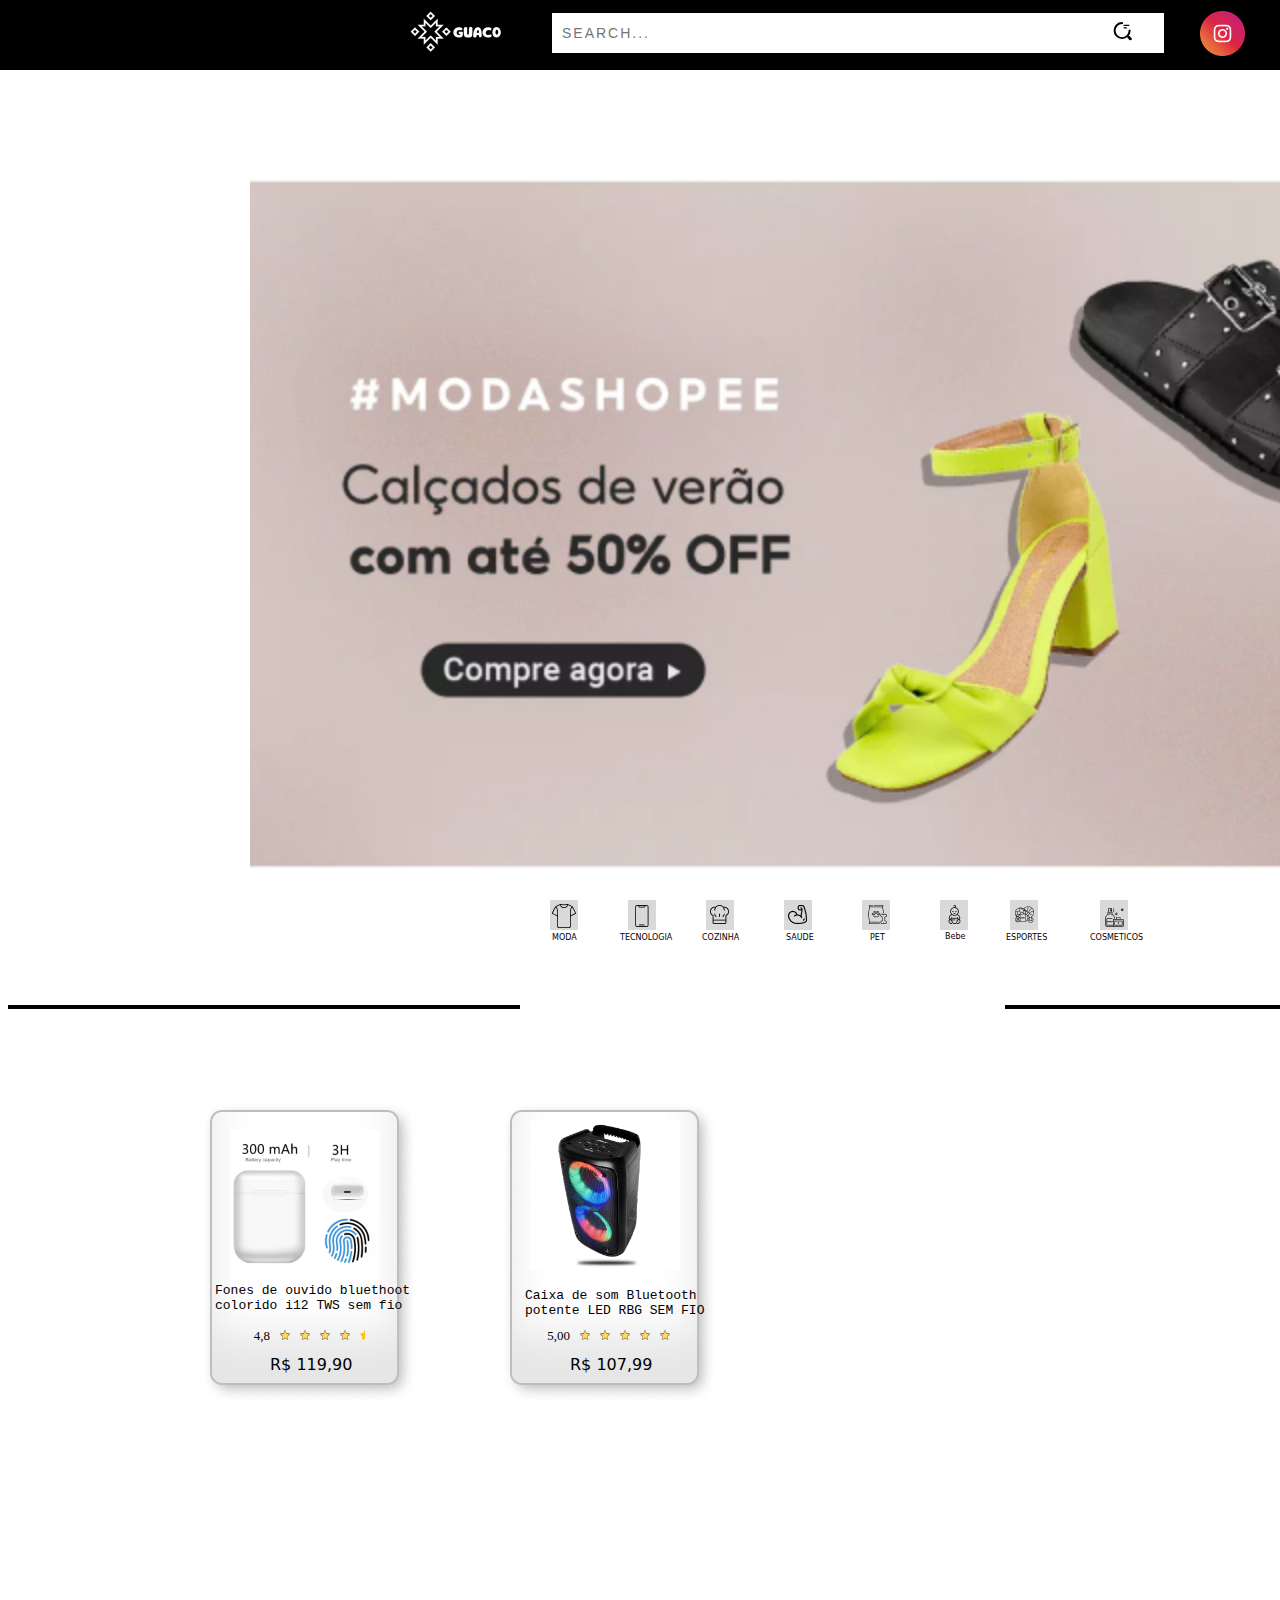
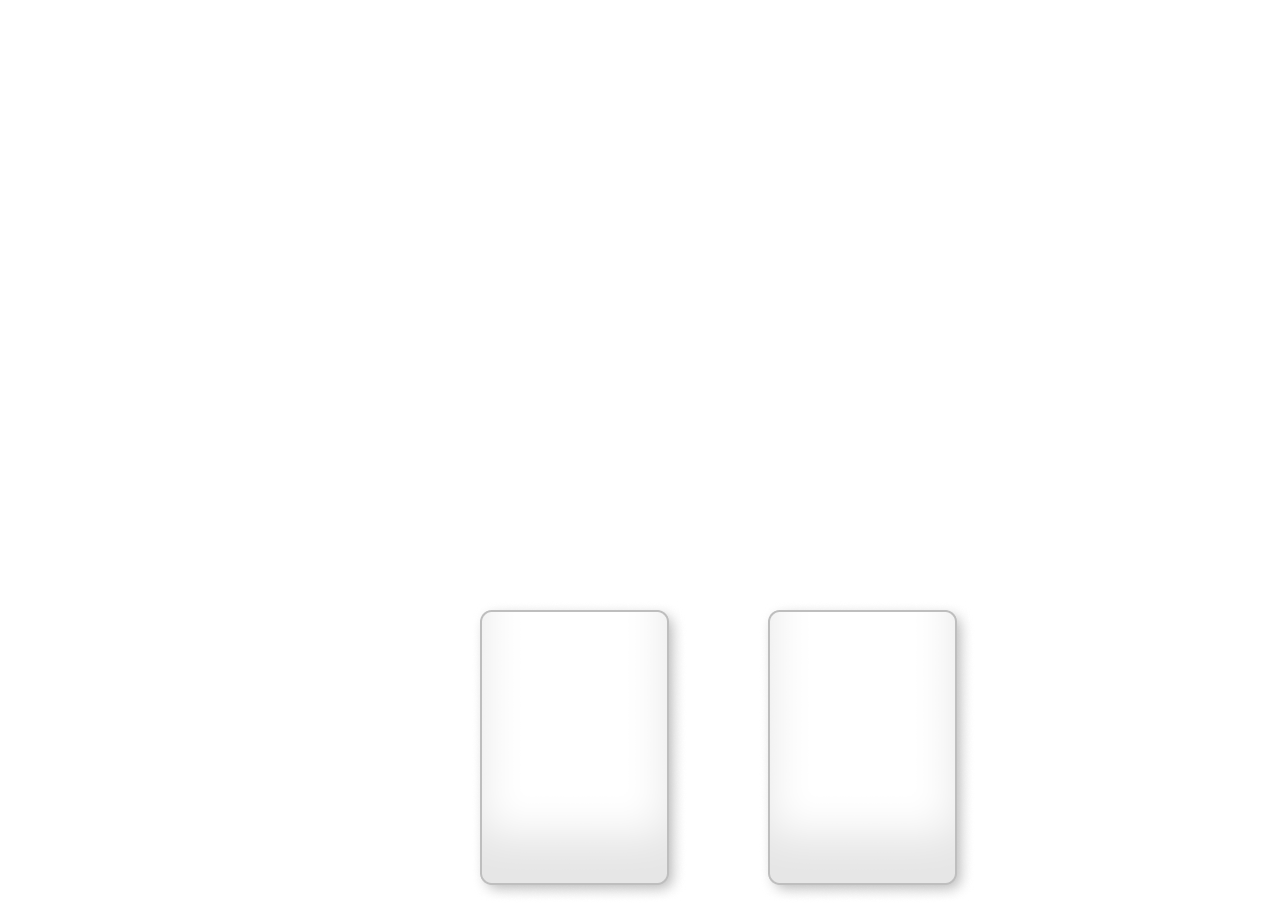
<file: index.html>
<!DOCTYPE html>
<html lang="en">
<head>
    <meta charset="UTF-8">
    <meta name="viewport" content="width=device-width, initial-scale=1.0">
    <title>Document</title>
    <link rel="stylesheet" href="primeira.css">
</head>
<body>
    <div class="container">
    <div class="sidebar"></div>
    <div class="guaco"><img src="Palta (3) 1.png" alt=""></div>

     
    <div class="barra">
        /* Barra*/ 
<div class="input-container">
  <input type="text" name="text" class="input" placeholder="search...">
  <span class="icon"> 
    <svg width="19px" height="19px" viewBox="0 0 24 24" fill="none" xmlns="http://www.w3.org/2000/svg"><g id="SVGRepo_bgCarrier" stroke-width="0"></g><g id="SVGRepo_tracerCarrier" stroke-linecap="round" stroke-linejoin="round"></g><g id="SVGRepo_iconCarrier"> <path opacity="1" d="M14 5H20" stroke="#000" stroke-width="1.5" stroke-linecap="round" stroke-linejoin="round"></path> <path opacity="1" d="M14 8H17" stroke="#000" stroke-width="1.5" stroke-linecap="round" stroke-linejoin="round"></path> <path d="M21 11.5C21 16.75 16.75 21 11.5 21C6.25 21 2 16.75 2 11.5C2 6.25 6.25 2 11.5 2" stroke="#000" stroke-width="2.5" stroke-linecap="round" stroke-linejoin="round"></path> <path opacity="1" d="M22 22L20 20" stroke="#000" stroke-width="3.5" stroke-linecap="round" stroke-linejoin="round"></path> </g></svg>
  </span>
</div>

<div class="insta"><img src="Button.png" alt=""></div>
<div class="disc"><img src="Button (1).png" alt=""></div>
    </div>


/*PAGINAS*/

<div class="carrosel"><img src="br-11134258-7r98o-m1ygy38a1as1ee 1.png" alt="" class="carrosel1"></div>
<div class="buttons">
    <img src="Rectangle 2.png" alt="">
    <p class="moda2">MODA</p>
    <img src="camiseta 1.png" alt="" class="Moda">
    <img src="Rectangle 2.png" alt="">
    <p class="tecnologia2">TECNOLOGIA</p>
    <img src="smartphone 1.png" alt="" class="tecnologia">
    <img src="Rectangle 2.png" alt="">
    <img src="chefe-de-cozinha 1.png" alt="" class="Cozinha">
    <p class="cozinha">COZINHA</p>
    <img src="Rectangle 2.png" alt="">
    <img src="massa-muscular 1.png" alt="" class="Saude">
    <p class="saude2">SAUDE</p>
    <img src="Rectangle 2.png" alt="">
    <img src="racao-para-animais-de-estimacao 1.png" alt="" class="Pets">
    <p class="pet2">PET</p>
    <img src="Rectangle 2.png" alt="">
    <div><img src="menino-menino 1.png" alt="" class="Bebe"></div>
    <div class="bebe2">Bebe</div>
    <img src="Rectangle 2.png" alt="" class="esportes">
    <p class="esportesss">ESPORTES</p>
    <div><img src="esportes-com-bolas 1.png" alt="" class="esportess"></div>

    <img src="Rectangle 2.png" alt="" class="cosmeticos2">
    <div><img src="frasco-de-perfume 1.png" alt="" class="cosmetico"></div>
    <p class="cosmeticos3">COSMETICOS</p>
</div>


<div class="traco1"></div>
<div class="destaques">OS MELHORES PREÇOS</div>
<div class="traco2"></div>

/*preços*/

   
<div class="PRECOS1">
  <!-- PRODUTO 1_1-->
  <img src="div.card (1).png" alt="">
  <a href="produto1_1.html"><img src="fone4.webp" alt="" class="produto11"></a>
  <p class="produtoP11">Fones de ouvido bluethoot <br>colorido i12  TWS sem fio</p>
  <div class="avaliacao">
    <p class="nota">4,8</p>
    <img src="estrela.png" alt="" class="estrela1">
    <img src="estrela.png" alt="" class="estrela1">
    <img src="estrela.png" alt="" class="estrela1">
    <img src="estrela.png" alt="" class="estrela1">
    <img src="Meia estrela.png" alt="" class="estrela1">
    <div class="capital">R$ 119,90</div>

  </div>
  <!-- PRODUTO 2_1-->
  <div class="PRECOS2">
    <img src="div.card (1).png" alt="" class="card1">
    <a href="produto2_1.html"><img src="Caixa de som.webp" alt="" class="produto12"></a>
    <p class="produtoP12">Caixa de som Bluetooth<br> potente LED RBG SEM FIO
    <div class="avaliacao2">
      <p class="nota2">5,00</p>
      <img src="estrela.png" alt="" class="estrela2">
      <img src="estrela.png" alt="" class="estrela2">
      <img src="estrela.png" alt="" class="estrela2">
      <img src="estrela.png" alt="" class="estrela2">
    <img src="estrela.png" alt=""class="estrela2">
      <div class="capital2">R$ 107,99</div>
    </div>


  <img src="div.card (1).png" alt="" >
  <img src="div.card (1).png" alt="">
</div>

</body>
</html>
</file>
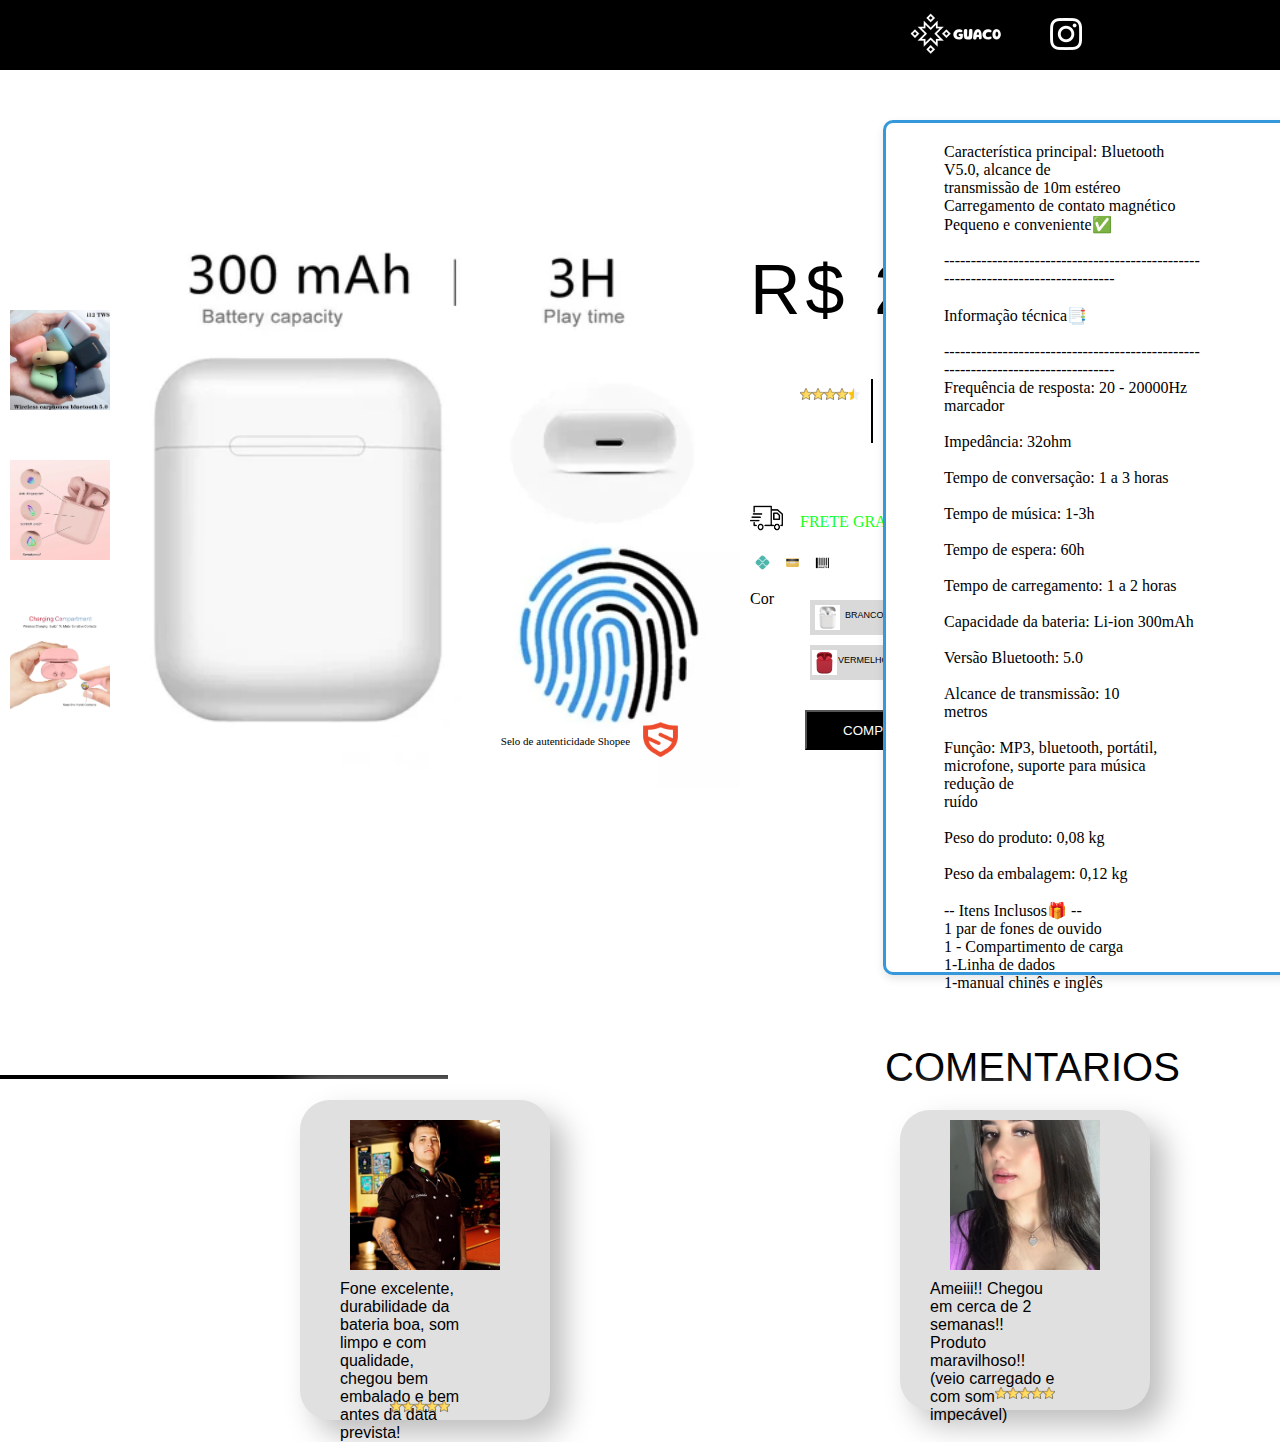
<file: produto1_1.html>
<!DOCTYPE html>
<html lang="en">
<head>
    <meta charset="UTF-8">
    <meta name="viewport" content="width=device-width, initial-scale=1.0">
    <meta http-equiv="X-UA-Compatible" content="IE=edge">
    <meta name="description" content="Conheça os melhores fones de ouvido Bluethoot e controle pelo toque! Conforto, durabilidade, barato e inovador, som de alta qualidade. Veja detalhes aqui">
    <link rel="icon" href="GUACO.png">
    <title>Fones De Ouvido bluetooth Colorido i12 Tws Sem Fio Com Controle De Toque</title>
    <link rel="stylesheet" href="produto1_1.css">
    <script src="produto1_1.js"></script>

</head>
<body>

  <div class="TUTU">
  <div class="container">
    <div class="sidebar"></div>
    <div class="guaco"><img src="Palta (3) 1.png" alt=""></div>

     <div class="FONE">Fones De Ouvido bluetooth Colorido i12 Tws Sem Fio Com Controle De Toque</div>
    
<div class="insta"><a href="https://www.instagram.com/_shopee_guaco/"><img src="instagram (1).png" alt="" class="insta2"></a></div>


    </div>
</div>

    <!--Produtos-->
    <div class="A">
      <img id="main-image" src="fone4.webp" alt="" class="primeiraimg" />
    </div>
  
    <div class="imagens">
      <div class="C">
        <img src="Fone2.webp" alt="" class="segundaimg" />
      </div>
      <div class="D">
        <img src="Fone 1.webp" alt="" class="terceiraimg" />
      </div>
      <div class="E">
        <img src="Fone8.webp" alt="" class="quintaimg" />
      </div>
    </div>
  
    <!--FINAL PRODUTOS-->

    <!--Especificações-->
<div class="tudo">
    <div class="preco"><p class="P">R$ 20,00</p></div>
    <div class="avaliacao"><p class="P3">4</p></div>


    <div class="estrelass">
      <img src="estrela.png" alt="" class="estrela1">
    <img src="estrela.png" alt="" class="estrela1">
    <img src="estrela.png" alt="" class="estrela1">
    <img src="estrela.png" alt="" class="estrela1">
    <img src="Meia estrela.png" alt="" class="estrela1">
  </div>
    <div class="traco"></div>
    <div class="quantidade">+1,1 MIL <p class="avaliacao2">AVALIAÇÕES</p></div>
    <div class="traco2"></div>
    <div class="quantidade2">+3,6 MIL<p class="vendas2">VENDAS</p></div>
 

    <div class="especifica">
      <div class="caminhao"><img src="caminhao-de-entrega.png" alt="" class="caminhao2"></div>
      <div class="P7"><p class="P4">FRETE GRATIS</p> <p class="P5">COM CUPOM</p></div>
    </div>

    <div class="pagamentos">
      <img src="Pix.png" alt="" class="pix">
      <img src="cartão.png" alt="" class="cartao">
      <img src="boleto.png" alt="" class="boleto">
    </div>
  </div>

  <div class="cor22">
    <div class="posi"><p class="cor334" id="corex">Cor</p></div>
    <div class="nomeado1">
      <img src="tutuc.webp" alt="" class="img1">
      <p class="cor1">BRANCO</p>
    </div>
    <div class="nomeado2">
      <img src="tuctuc2.webp" alt="" class="img2">
      <p class="cor2">PRETO</p>
    </div>
    <div class="nomeado3">
      <img src="tuctuc3.webp" alt="" class="img3">
      <p class="cor3">VERDE</p>
    </div>
    <div class="nomeado4">
      <img src="tuctuc6.webp" alt="" class="img4">
      <p class="cor4">ROSA</p>
    </div>
    <div class="nomeado5">
      <img src="tuctuc7.webp" alt="" class="img5">
      <p class="cor5">CINZA</p>
    </div>
    <div class="nomeado6">
      <img src="tuctuc8.webp" alt="" class="img6">
      <p class="cor6">VERMELHO</p>
    </div>
    <div class="nomeado7">
      <img src="Tuctuc9.webp" alt="" class="img7">
      <p class="cor7">AZUL</p>
    </div>
    <div class="nomeado8">
      <img src="tuctuc10.webp" alt="" class="img8">
      <p class="cor8">ESCURO</p>
    </div>
    <div class="nomeado9">
      <img src="Tuctuc11.webp" alt="" class="img9">
      <p class="cor9">AMARELO</p>
    </div id="final">
<div class="coluna">

    <div class="dindin"><button class="dindin2" onclick="window.location.href= 'https://s.shopee.com.br/1LOcJ8y6c1?share_channel_code=1 '"><p class="P2">COMPRAR</p></button></div>
    
  </div>
  </div>
  <div class="borda"></div>
  <div class="LETRAS">
    <div class="selo"><img src="Selo.png" alt="" class="selo2"></div>
    <p class="selo3">Selo de autenticidade Shopee</p>

   <p class="letras2" id="letras3">Característica principal:

    Bluetooth V5.0, alcance de <br> transmissão de 10m
  
    estéreo

    Carregamento de contato magnético <br>
  
    Pequeno e conveniente✅ <br>
    
   <br>
    -------------------------------------------------------------------------------- <br>
    <br>
    Informação técnica📑 <br>
    <br>
    -------------------------------------------------------------------------------- <br>
    
    Frequência de resposta: 20 - 20000Hz marcador<br>
    <br>
    Impedância: 32ohm <br>
    <br>
    Tempo de conversação: 1 a 3 horas <br>
    <br>
    Tempo de música: 1-3h <br>
    <br>
    Tempo de espera: 60h <br>
    <br>
    Tempo de carregamento: 1 a 2 horas <br>
    <br>
    Capacidade da bateria: Li-ion 300mAh  <br>
    <br>
    Versão Bluetooth: 5.0 <br>
    <br>
    Alcance de transmissão: 10 <br>metros <br>
    <br>
    Função: MP3, bluetooth, portátil, microfone, suporte para música <br> redução de <br>ruído <br>
    <br>
    Peso do produto: 0,08 kg <br>
    <br>
    Peso da embalagem: 0,12 kg <br>

    
    <br>
    
    -- Itens Inclusos🎁 -- <br>
    
    1 par de fones de ouvido <br>
    
    1 - Compartimento de carga <br>
    
    1-Linha de dados <br>
    
    1-manual chinês e inglês <br>
  </p> 
  </div>


  <div class="traco33"></div>
  <div class="Comentarios">COMENTARIOS</div>
  <div class="traco22"></div>

 

  <div class="card"></div>
  <div class="cliente1"><img src="cliente1.webp" alt="" class="cliente1_1"></div>
  <p class="PP2">Fone excelente, durabilidade da bateria boa, som limpo e com qualidade, chegou bem embalado e bem antes da data prevista!</p>
  <div class="estrelass2">
    <img src="estrela.png" alt="" class="estrela1">
  <img src="estrela.png" alt="" class="estrela1">
  <img src="estrela.png" alt="" class="estrela1">
  <img src="estrela.png" alt="" class="estrela1">
  <img src="estrela.png" alt="" class="estrela1">
</div>

<div class="card2"></div>
  <div class="cliente2"><img src="Cliente2.webp" alt="" class="cliente2_1"></div>
  <p class="PP3">Ameiii!! Chegou em cerca de 2 semanas!! Produto maravilhoso!! (veio carregado e com som impecável)</p>
  <div class="estrelass3">
    <img src="estrela.png" alt="" class="estrela1">
  <img src="estrela.png" alt="" class="estrela1">
  <img src="estrela.png" alt="" class="estrela1">
  <img src="estrela.png" alt="" class="estrela1">
  <img src="estrela.png" alt="" class="estrela1">
</div>


<div class="card3"></div>
  <div class="cliente3"><img src="cliente3.webp" alt="" class="cliente3_1"></div>
  <p class="PP4">Chegou em perfeito estado, Amei muito o fone, espero sempre comprar com vcs.☺️🙌</p>
  <div class="estrelass4">
    <img src="estrela.png" alt="" class="estrela1">
  <img src="estrela.png" alt="" class="estrela1">
  <img src="estrela.png" alt="" class="estrela1">
  <img src="estrela.png" alt="" class="estrela1">
  <img src="estrela.png" alt="" class="estrela1">
</div>



<script>


















  const MinhaImagem2= document.getElementById("A");
const imagens2 = document.querySelectorAll(".cor22");

imagens2.forEach(imagens2=>{
    imagens2.addEventListener("click", () => {
        MinhaImagem2.src = imagens2.src;
    })
})




const mainImage2 = document.querySelector(".primeiraimg");
const thumbnails = document.querySelectorAll(".cor22 img");


thumbnails.forEach((thumbnail) => {
  thumbnail.addEventListener("mouseover", () => {

    mainImage2.src = thumbnail.src;
  });
});



</script>
</body>
</html>
</file>
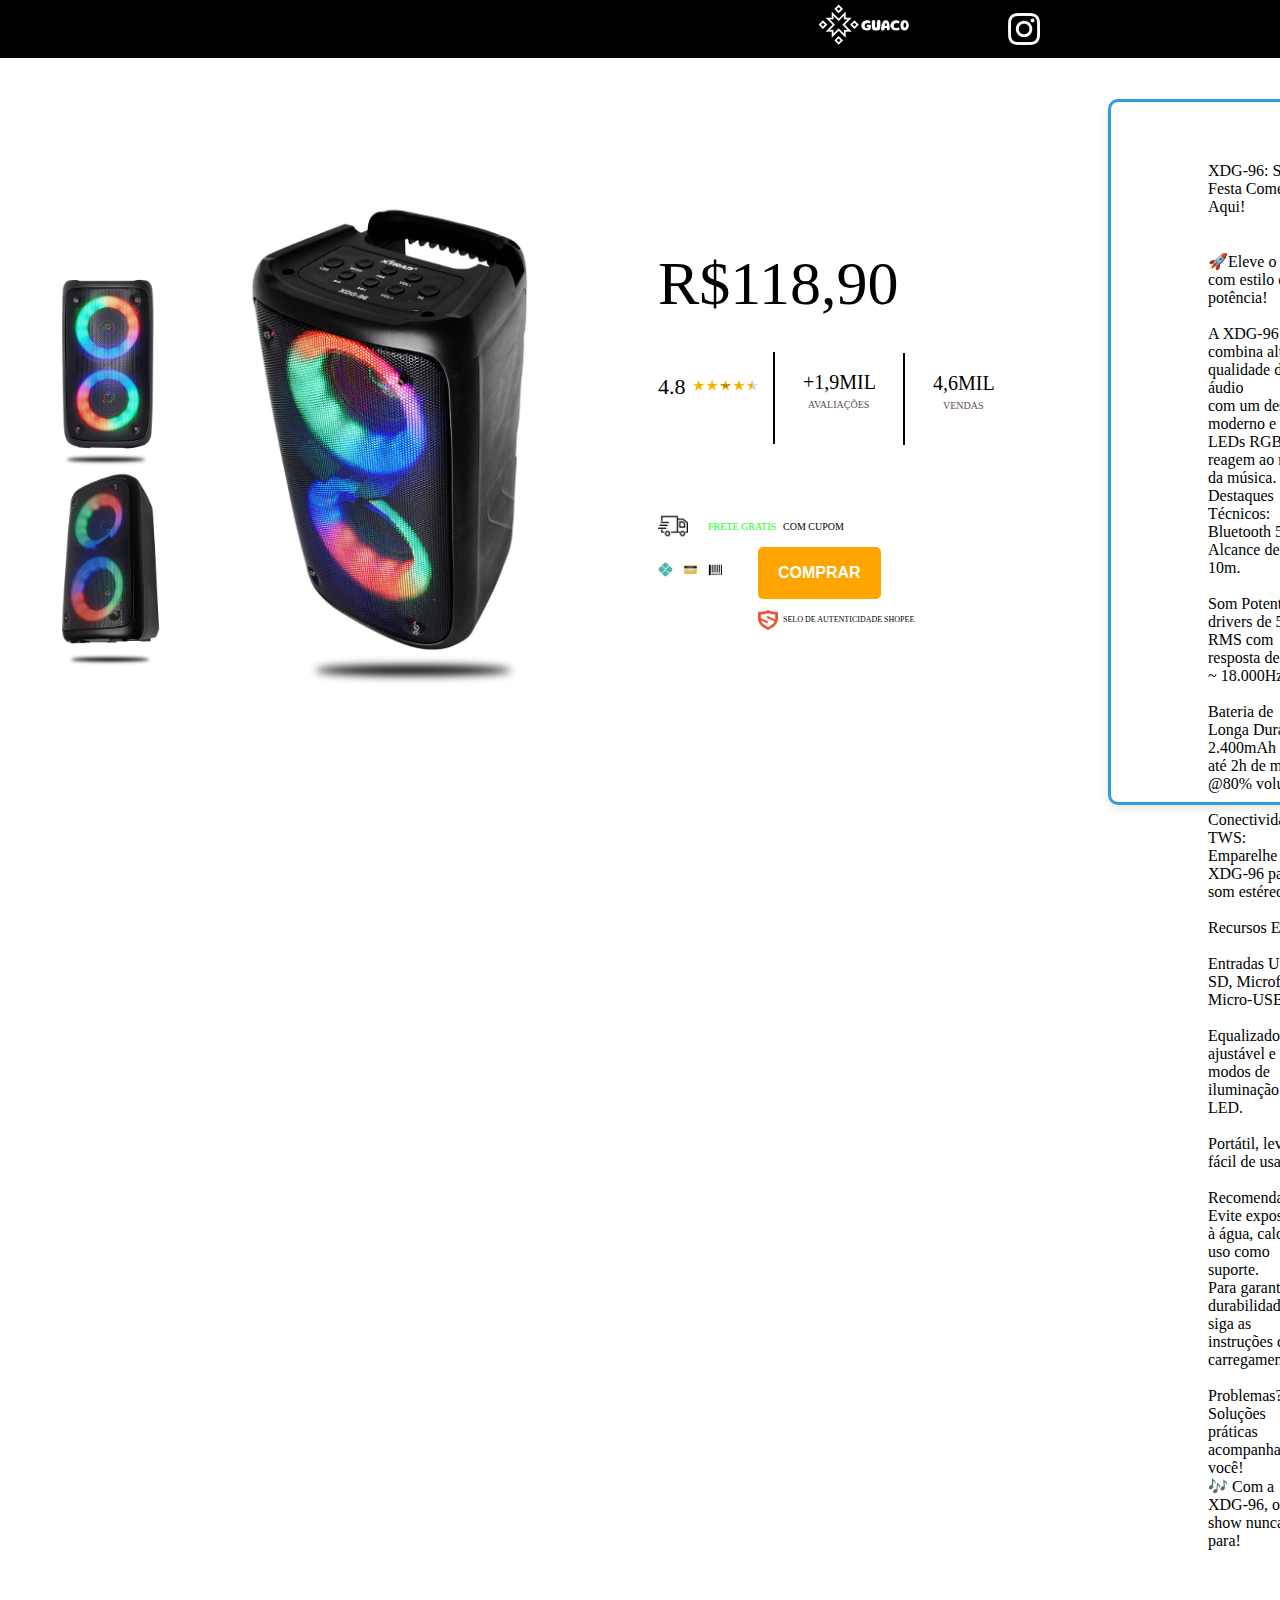
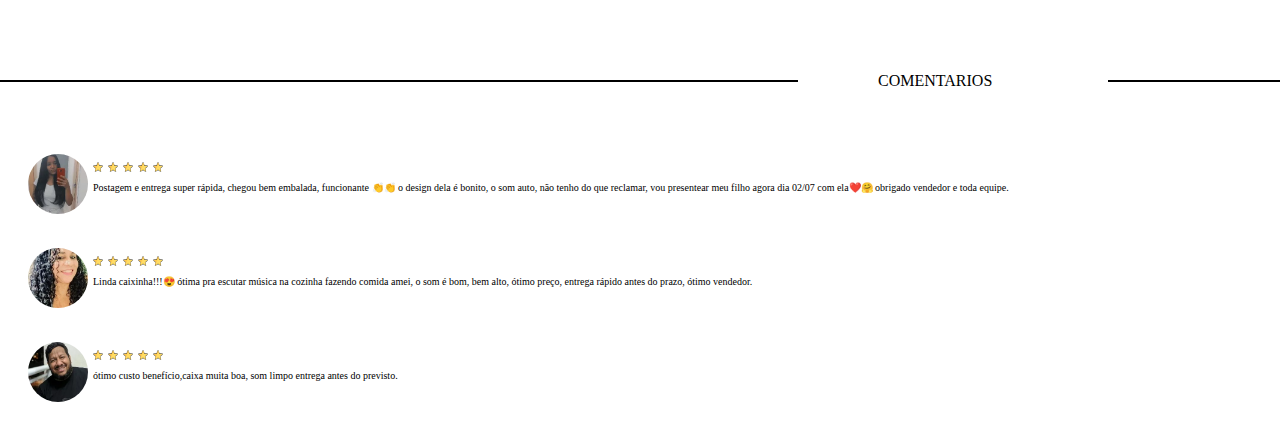
<file: produto2_1.html>
<!DOCTYPE html>
<html lang="en">
<head>
  <meta charset="UTF-8">
  <meta name="viewport" content="width=device-width, initial-scale=1.0">
  <link rel="stylesheet" href="produto2_1.css">
  <link rel="icon" href="GUACO.png">
  <title>Fones De Ouvido bluetooth Colorido i12 Tws Sem Fio Com Controle De Toque</title>
</head>
<body>

  <!--INICIO-->
  <div class="sidebar"></div>
  <div class="logo"><img src="Palta (3) 1 (1).png" alt=""></div>
  <div class="insta"><a href="https://www.instagram.com/_shopee_guaco/"><img src="instagram (1).png" alt="" class="instagram"></a></div>
<!--FINAL-->

<div class="produto1"><img src="Caixa de som.webp" alt="" class="caixa1"></div>
<div class="produto2"><img src="Caixa2.webp" alt="" class="caixa2"></div>
<div class="produto3"><img src="caixa5.webp" alt="" class="caixa3"></div>

<!--ESPECIFICAÇÕES-->

<div class="preco">R$118,90</div>
<div class="avaliacao">4.8</div>

  <div class="estrelas2"><img src="4 Estrelas e meia.png" alt=""></div>
<div class="traco1"></div>
<div class="quantidade">+1,9MIL</div>
<div class="avaliacoes">AVALIAÇÕES</div>
<div class="traco2"></div>
<div class="quantidadev">4,6MIL</div>
<div class="vendas">VENDAS</div>

<div class="caminhao"><img src="caminhao-de-entrega.png" alt="" class="caminhao2"></div>
<div class="Frete">FRETE GRATIS</div>
<div class="Frete2">COM CUPOM</div>


<div class="pagamentos">
  <img src="Pix.png" alt="">
  <img src="cartão.png" alt="">
  <img src="boleto.png" alt="">
</div>

<div class="dindin"><button class="dindin2" onclick="window.location.href= 'https://s.shopee.com.br/1LOcJ8y6c1?share_channel_code=1 '"><p class="P2">COMPRAR</p></button></div>
<div class="borda"></div>
<div class="selo"><img src="Selo.png" alt="" class="selo2"></div>
<div class="autenticidade"><p class="P3">SELO DE AUTENTICIDADE SHOPEE</p></div>
<div class="descricao">


  XDG-96: Sua Festa Começa Aqui! <br>
  <br>
  <br>
  🚀Eleve o som com estilo e potência! <br>
  <br> A XDG-96 combina alta qualidade de áudio <br> com um design moderno e LEDs RGB que reagem ao ritmo da música. <br>
  
  Destaques Técnicos: <br>
  Bluetooth 5.0: Alcance de até 10m. <br>
  <br>
  Som Potente: 2 drivers de 5W RMS com resposta de 100 ~ 18.000Hz. <br>
  <br>
  Bateria de Longa Duração: 2.400mAh para até 2h de música @80% volume. <br>
  <br>
  Conectividade TWS: Emparelhe duas XDG-96 para som estéreo. <br>
  <br>
  Recursos Extras: <br>
  <br>
  Entradas USB, SD, Microfone e Micro-USB. <br>
  <br>
  Equalizador ajustável e 3 modos de iluminação LED. <br>
  <br>
  Portátil, leve e fácil de usar! <br>
  <br>
  Recomendações: Evite exposição à água, calor ou uso como suporte. <br>Para garantir a durabilidade, siga as instruções de carregamento. <br>

  <br>
  Problemas? Soluções práticas acompanham você!
  <br>
  🎶 Com a XDG-96, o show nunca para!
  
</div>

<div class="traco3"></div>
<div class="preco2">COMENTARIOS</div>
<div class="traco4"></div>


<div class="comentario1"><img src="cliente14.webp" alt="" class="cliente1" id="cliente11"></div>
<div class="frase" id="frase3">
  Postagem e entrega super rápida, chegou bem embalada, funcionante 👏👏 o design  dela é  bonito, o som auto, não tenho do que reclamar, vou presentear meu filho agora dia 02/07 com ela❤️🤗 obrigado vendedor e toda equipe.</div>
  
  <div class="estrelas3" id="estrela34">
  <div class="q1"><img src="estrela.png" alt="" class="estrela3"></div>
  <div class="q1"><img src="estrela.png" alt="" class="estrela3"></div>
  <div class="q1"><img src="estrela.png" alt="" class="estrela3"></div>
  <div class="q1"><img src="estrela.png" alt="" class="estrela3"></div>
  <div class="q1"><img src="estrela.png" alt="" class="estrela3"></div></div>


  <div class="comentario1"><img src="cliente13.webp" alt="" class="cliente1"></div>
  <div class="frase" id="frase2">
    Linda caixinha!!!😍 ótima pra escutar música na cozinha fazendo comida amei, o som é bom, bem alto, ótimo preço, entrega rápido antes do prazo, ótimo vendedor.</div>
    
    <div class="estrelas3" id="estrel34">
    <div class="q1"><img src="estrela.png" alt="" class="estrela3" id="estrela33"></div>
    <div class="q1"><img src="estrela.png" alt="" class="estrela3" id="estrela33"></div>
    <div class="q1"><img src="estrela.png" alt="" class="estrela3" id="estrela33"></div>
    <div class="q1"><img src="estrela.png" alt="" class="estrela3" id="estrela33"></div>
    <div class="q1"><img src="estrela.png" alt="" class="estrela3" id="estrela33"></div></div>


    <div class="comentario1"><img src="cliente.webp" alt="" class="cliente1"></div>
    <div class="frase">
      ótimo custo benefício,caixa muita boa, som limpo entrega antes do previsto.</div>
      
      <div class="estrelas3">
      <div class="q1"><img src="estrela.png" alt="" class="estrela3"></div>
      <div class="q1"><img src="estrela.png" alt="" class="estrela3"></div>
      <div class="q1"><img src="estrela.png" alt="" class="estrela3"></div>
      <div class="q1"><img src="estrela.png" alt="" class="estrela3"></div>
      <div class="q1"><img src="estrela.png" alt="" class="estrela3"></div></div>
  

      <div class="traco5"></div>
      <div class="traco6"></div>





















      
</html>
</file>
<file: primeira.css>
.container{
  display: flex;


}


.sidebar{
position: absolute;
  background-color: black;
  height: 80px;
  width: 100%;
  top: -10px;
  right: 0px;
}

.guaco{
  position: absolute;
  left: 400px;
}



/*barra*/
.barra{
  position: absolute;
  left: 550px;
  top: -7px;
}
/* From Uiverse.io by boryanakrasteva */ 
.input-container {
  width: 592px;
  position: relative;
}

.icon {
  position: absolute;
  right: 10px;
  top: calc(50% + 5px);
  transform: translateY(calc(-50% - 5px));
}

.input {
  width: 100%;
  height: 20px;
  padding: 10px;
  transition: .2s linear;
  border: 2.5px solid black;
  font-size: 14px;
  text-transform: uppercase;
  letter-spacing: 2px;
}

.input:focus {
  outline: none;
  border: 0.5px solid black;
  box-shadow: -5px -5px 0px black;
}

.input-container:hover > .icon {
  animation: anim 1s linear infinite;
}

@keyframes anim {
  0%,
  100% {
    transform: translateY(calc(-50% - 5px)) scale(1);
  }

  50% {
    transform: translateY(calc(-50% - 5px)) scale(1.1);
  }
}


.insta{
  position: absolute;
  left: 650px;
  top: 18px;
}
.disc{
  position: absolute;
  left: 750px;
  top: 18px;
}
.carrosel{
  position: absolute;
  top: 150px;
  left: 250px;
}
.carrosel1{
  width: 200%;
  height: 200%;
}
.buttons{
  position: absolute;
  top: 900px;
  left: 550px;
  gap: 50px;
  display: flex;
}
.Moda{
  position: absolute;
  left: 2px;
  top: 4px;
}
.tecnologia{
  position: absolute;
  left: 77px;
  top: 1px;
}
.Cozinha{
  position: absolute;
  left: 160px;
  top: 5px;
}
.Saude{
  position: absolute;
  left: 238px;
  top: 5px;
}
.Pets{
  position: absolute;
  left: 318px;
  top: 5px;
}
.Bebe{
  position: absolute;
  left: 395px;
  top: 5px;
}
.esportess{
  position: absolute;
  left: 465px;
  top: 5px;
}
.cosmetico{
  position: absolute;
  left: 555px;
  top: 8px;
}
.moda2{
  position: absolute;
  left: 2px;
  top: 25px;
  font-size: 8px;
  font-family: system-ui, -apple-system, BlinkMacSystemFont, 'Segoe UI', Roboto, Oxygen, Ubuntu, Cantarell, 'Open Sans', 'Helvetica Neue', sans-serif;
}
.tecnologia2{
  position: absolute;
  left: 70px;
  top: 25px;
  font-size: 8px;
  font-family: system-ui, -apple-system, BlinkMacSystemFont, 'Segoe UI', Roboto, Oxygen, Ubuntu, Cantarell, 'Open Sans', 'Helvetica Neue', sans-serif;
}
.cozinha{
  position: absolute;
  left:152px;
  top: 25px;
  font-size: 8px;
  font-family: system-ui, -apple-system, BlinkMacSystemFont, 'Segoe UI', Roboto, Oxygen, Ubuntu, Cantarell, 'Open Sans', 'Helvetica Neue', sans-serif;
}
.saude2{
  position: absolute;
  left:236px;
  top: 25px;
  font-size: 8px;
  font-family: system-ui, -apple-system, BlinkMacSystemFont, 'Segoe UI', Roboto, Oxygen, Ubuntu, Cantarell, 'Open Sans', 'Helvetica Neue', sans-serif;
}
.pet2{
  position: absolute;
  left:320px;
  top: 25px;
  font-size: 8px;
  font-family: system-ui, -apple-system, BlinkMacSystemFont, 'Segoe UI', Roboto, Oxygen, Ubuntu, Cantarell, 'Open Sans', 'Helvetica Neue', sans-serif;
}
.bebe2{
  position: absolute;
  left:395px;
  top: 32px;
  font-size: 8px;
  font-family: system-ui, -apple-system, BlinkMacSystemFont, 'Segoe UI', Roboto, Oxygen, Ubuntu, Cantarell, 'Open Sans', 'Helvetica Neue', sans-serif;
}
.esportes{
  position: absolute;
  left: 460px;
}
.esportesss{
  position: absolute;
  position: absolute;
  left:456px;
  top: 25px;
  font-size: 8px;
  font-family: system-ui, -apple-system, BlinkMacSystemFont, 'Segoe UI', Roboto, Oxygen, Ubuntu, Cantarell, 'Open Sans', 'Helvetica Neue', sans-serif;
}
.cosmeticos2{
  position: absolute;
  left: 550px;
  top: -px;
}
.cosmeticos3{
  position: absolute;
  position: absolute;
  left:540px;
  top: 25px;
  font-size: 8px;
  font-family: system-ui, -apple-system, BlinkMacSystemFont, 'Segoe UI', Roboto, Oxygen, Ubuntu, Cantarell, 'Open Sans', 'Helvetica Neue', sans-serif;
}

.traco1{
  position: absolute;
  top: 1005px;
  background-color: black;
  width: 40%;
  height: 4px;
}
.traco2{
  position: absolute;
  top: 1005px;
  background-color: black;
  width: 46%;
  height: 4px;
  left: 1005px;
  }
.desaques{
  position: absolute;
  top: 995px;
  left: 780px;
  font-size: 20px;
  font-family: 'Franklin Gothic Medium', 'Arial Narrow', Arial, sans-serif;
  }

  .PRECOS1{
    position: absolute;
    display: flex;
    top: 1100px;
    left: 200px;
    gap: 70px;
  }
  .produto11{
    position: absolute;
    width: 150px;
    height: 150px;
    top: 30px;
    left: 30px;
  }
  .produtoP11{
    position: absolute;
    top: 170px;
    font: 7px;
    left: 15px;
    font-family: monospace;
  }

  .avaliacao{
    display: flex;
    position: absolute;
    top: 230px;
    left: 80px;
    gap: 10px;
  }
  .estrela1{
    height: 10px;
  }
  .nota{
    font-size: 13px;
    position: absolute;
    right: 100px;
    top: -15px;
  }
  .capital{
    position: absolute;
    top: 25px;
   left: -10px;
  font-family: system-ui, -apple-system, BlinkMacSystemFont, 'Segoe UI', Roboto, Oxygen, Ubuntu, Cantarell, 'Open Sans', 'Helvetica Neue', sans-serif;
  }





  .PRECOS2{
    position: absolute;
    display: flex;
    top: 1100px;
    left: 200px;
    gap: 70px;
  }
  .produto12{
    position: absolute;
    width: 150px;
    height: 150px;
    top: -1080px;
    left: 130px;
  }
  .produtoP12{
    position: absolute;
    top: -925px;
    font: 5px;
    left: 125px;
    font-family: monospace;
  }

  .avaliacao2{
    display: flex;
    position: absolute;
    top: -870px;
    left: 180px;
    gap: 10px;
  }
  .estrela2{
    height: 10px;
  }
  .nota2{
    font-size: 13px;
    position: absolute;
    right: 100px;
    top: -15px;
  }
  .capital2{
    position: absolute;
    top: 25px;
   left: -10px;
  font-family: system-ui, -apple-system, BlinkMacSystemFont, 'Segoe UI', Roboto, Oxygen, Ubuntu, Cantarell, 'Open Sans', 'Helvetica Neue', sans-serif;
  }
  .card1{
   position: absolute;
   top: -1100px;
   left: 100px;
  }
</file>
<file: produto1_1.css>
* {
  margin: 0;
  padding: 0;
  box-sizing: border-box;
}

html {
  font-size: 16; /* Define o tamanho padrão igual para todos os navegadores */
}


.sidebar{
position: absolute;
  background-color: black;
  height: 80px;
  width: 140%;
  top: -10px;
  right: 0px;
}

.guaco{
  position: absolute;
  left: 900px;
  top: 10px;
}



/*barra*/
.barra{
  position: absolute;
  left: 550px;
  top: -7px;
}
/* From Uiverse.io by boryanakrasteva */ 
.input-container {
  width: 592px;
  position: relative;
}

.icon {
  position: absolute;
  right: 10px;
  top: calc(50% + 5px);
  transform: translateY(calc(-50% - 5px));
}

.input {
  width: 100%;
  height: 20px;
  padding: 10px;
  transition: .2s linear;
  border: 2.5px solid black;
  font-size: 14px;
  text-transform: uppercase;
  letter-spacing: 2px;
}

.input:focus {
  outline: none;
  border: 0.5px solid black;
  box-shadow: -5px -5px 0px black;
}

.input-container:hover > .icon {
  animation: anim 1s linear infinite;
}

@keyframes anim {
  0%,
  100% {
    transform: translateY(calc(-50% - 5px)) scale(1);
  }

  50% {
    transform: translateY(calc(-50% - 5px)) scale(1.1);
  }
}


.insta{

  position: absolute;
  left: 1050px;
  top: 18px;
}
.disc{
 
  position: absolute;
  left: 1150px;
  top: 18px;
}


.A{

  position: absolute;
  width: 423px;
  height: 488px;
  top:200px;
  left: 140px;
}


.C{
 
  position: absolute;
  top: 150px;
  left:20px;
}

.D{

  position: absolute;
  top: 550px;
  left:10px;
}
.C{
 
  position: absolute;
  top: 400px;
  left:10px;
}
.E{

  position: absolute;
  top: 700px;
  left:10px;
}
.primeiraimg{
  height: 588px;
  top:590px
}
.segundaimg{
  width: 100px;
  height: 100px;
}
.terceiraimg{

  width: 100px;
  height: 100px;
}

.quintaimg{
 
  width: 100px;
  height: 100px;
}


.preco{

  position: absolute;
  top:250px;
  left: 750px;
}
.P{

  font-size: 70px;
 font-family: 'Gill Sans', 'Gill Sans MT', Calibri, 'Trebuchet MS', sans-serif;
  letter-spacing: 5px;
}

.avaliacao{
  
  position: absolute;
  top:-123px;
  left: -180px;
}

.estrelass{
 display: flex;
  position: absolute;
  width: 12px;
  height: 12px;
  top: 388px;
  left: 800px;
}
.traco{

  position: absolute;
    top: 410px;
    left: 840px;
    background-color: black;
    width: 5%;
    height: 2px;
    transform: rotate(90deg);
}
.quantidade{
 
  position: absolute;
  left: 930px;
  top: 382px;
  font-family: system-ui, -apple-system, BlinkMacSystemFont, 'Segoe UI', Roboto, Oxygen, Ubuntu, Cantarell, 'Open Sans', 'Helvetica Neue', sans-serif;
}
.traco2{
 
  position: absolute;
  top: 410px;
  left: 1000px;
  background-color: black;
  width: 2%;
  height: 2px;
  transform: rotate(90deg);
}
.quantidade2{

  position: absolute;
  left: 1100px;
  top: 382px;
  font-family: system-ui, -apple-system, BlinkMacSystemFont, 'Segoe UI', Roboto, Oxygen, Ubuntu, Cantarell, 'Open Sans', 'Helvetica Neue', sans-serif;
}

.caminhao2{
  
  position: absolute;
  width: 33px;
  height: 36px;
  top: 500px;
  left: 750px;
}

.P4{


  position: relative;
  top: 58px;
  left: 770px;
  gap: 10px;
}
.P7{
  color: black;
  position: absolute;
  top: 455px;
  left: 30px;
}
.P4{
  
  
 color: rgba(20, 255, 28, 1);
}
.P5{
  
  position: relative;
  top: 38px;
  left: 885px;
  gap: 10px;
}
.pix{

 width: 15px;
 height: 15px;
}
.cartao{

  width: 15px;
 height: 15px;
}
.boleto{
  
  width: 15px;
 height: 15px;
}

.pagamentos{
 display: flex;
 gap: 15px;
  position: absolute;
  
top: 555px;
left: 755px;

}

.imagens{
  position: absolute;
  top: -90px;
  cursor: pointer;
}
.vendas2{
  position: absolute;
  top: 25px;
  left: 10px;
  font-size: 12px;
  color: rgba(99, 78, 78, 1);
}
.avaliacao2{
  position: absolute;
  top: 25px;
  left: -px;
  font-size: 12px;
  color: rgba(99, 78, 78, 1);
}
.nomeado1{
  background-color: rgba(217, 217, 217, 1);
  position: absolute;
  left: 60px;
  top: 10px;

  width: 80px;
  height: 35px;
}

.cor22{
font-family: Alumini Sans;
  display: flex;
  position: absolute;
  top: 590px;
  left: 750px;
}
.img1{
  position: absolute;
  width: 25px;
  height: 25px;
  top: 5px;
  left: 5px;
}

.cor1{
  position: absolute;
  font-size: 9px;
  left: 35px;
  top: 10px;
  font-family: Verdana, Geneva, Tahoma, sans-serif;
}

.img2{
  
    position: absolute;
    width: 25px;
    height: 25px;
    top: 5px;
    left: 2px;
  
}


.nomeado2{
  background-color: rgba(217, 217, 217, 1);
  position: absolute;
  left: 150px;
  top: 10px;
  width: 80px;
  height: 35px;
}
.cor2{
  position: absolute;
  font-size: 9px;
  left: 35px;
  top: 10px;
  font-family: Verdana, Geneva, Tahoma, sans-serif;
}

.nomeado3{
  background-color: rgba(217, 217, 217, 1);
  position: absolute;
  left: 240px;
  top: 10px;
  width: 80px;
  height: 35px;
}
.img3{
 
  position: absolute;
  width: 25px;
  height: 25px;
  top: 5px;
  left: 2px;

}
.cor3{
  position: absolute;
  font-size: 9px;
  left: 35px;
  top: 10px;
  font-family: Verdana, Geneva, Tahoma, sans-serif;
}
.nomeado4{
  background-color: rgba(217, 217, 217, 1);
  position: absolute;
  left: 330px;
  top: 10px;
  width: 80px;
  height: 35px;
}
.img4{
  position: absolute;
  width: 25px;
  height: 25px;
  top: 5px;
  left: 2px;
}
.cor4{
  position: absolute;
  font-size: 9px;
  left: 35px;
  top: 10px;
  font-family: Verdana, Geneva, Tahoma, sans-serif;
}

.nomeado5{
  background-color: rgba(217, 217, 217, 1);
  position: absolute;
  left: 420px;
  top: 10px;
  width: 80px;
  height: 35px;
}
.img5{
  position: absolute;
  width: 25px;
  height: 25px;
  top: 5px;
  left: 2px;
}
.cor5{
  position: absolute;
  font-size: 9px;
  left: 35px;
  top: 10px;
  font-family: Verdana, Geneva, Tahoma, sans-serif;
}
.nomeado6{
  background-color: rgba(217, 217, 217, 1);
  position: absolute;
  left: 60px;
  top: 55px;

  width: 80px;
  height: 35px;
}
.img6{
  position: absolute;
  width: 25px;
  height: 25px;
  top: 5px;
  left: 2px;
}
.cor6{
  position: absolute;
  font-size: 9px;
  left: 28px;
  top: 10px;
  font-family: Verdana, Geneva, Tahoma, sans-serif;
}

.nomeado7{
  background-color: rgba(217, 217, 217, 1);
  position: absolute;
  left: 150px;
  top: 55px;

  width: 80px;
  height: 35px;
}
.img7{
  position: absolute;
  width: 25px;
  height: 25px;
  top: 5px;
  left: 2px;
}
.cor7{
  position: absolute;
  font-size: 9px;
  left: 35px;
  top: 10px;
  font-family: Verdana, Geneva, Tahoma, sans-serif;
}

.nomeado8{
  background-color: rgba(217, 217, 217, 1);
  position: absolute;
  left: 240px;
  top: 55px;

  width: 80px;
  height: 35px;
}
.img8{
  position: absolute;
  width: 25px;
  height: 25px;
  top: 5px;
  left: 2px;
}
.cor8{
  position: absolute;
  font-size: 9px;
  left: 35px;
  top: 10px;
  font-family: Verdana, Geneva, Tahoma, sans-serif;
}


.nomeado9{
  background-color: rgba(217, 217, 217, 1);
  position: absolute;
  left: 330px;
  top: 55px;

  width: 80px;
  height: 35px;
}
.img9{
  position: absolute;
  width: 25px;
  height: 25px;
  top: 5px;
  left: 2px;
}
.cor9{
  position: absolute;
  font-size: 9px;
  left: 30px;
  top: 10px;
  font-family: Verdana, Geneva, Tahoma, sans-serif;
}
.imagens{
  transition: transform 0.3s ease, box-shadow 0.3s ease;
}
.imagens img:hover {
  transform: scale(1.1); 
  box-shadow: 0 4px 15px rgba(0, 0, 0, 0.3); 
}
#main-image {
  width: 600px; 
  display: block;
  margin-bottom: 20px;
  cursor: pointer;
}
.dindin{
  position: absolute;
  top: 120px;
  left: 55px;


    }

.dindin2{
  background-color:rgb(0, 0, 0);
  width: 200%;
  height: 40px;
  cursor: pointer;
 
}

.P2{
color: white;
}
.LETRAS{
  position: absolute;
  top: 17%;
  left: 80%;
}
.borda{
  position: absolute;
  background-color: white; /* Fundo branco */
        border: 3px solid #3498db; /* Borda azul de 3px de espessura */
        border-radius: 10px; /* Bordas arredondadas */
        padding: 100px; /* Espaçamento interno */
        width: 570px; /* Largura da coluna */
        margin: 20px auto; /* Centraliza a coluna na página */
        box-shadow: 0 4px 8px rgba(0, 0, 0, 0.1); /* Sombra suave para destacar */
        left: 69%;
        height: 95%;
        top: 100px;
}
.atendente{
  width: 45px;
}
.atendimento{
  position: absolute;
  top: 15px;
  left: 2000px;
}
.buttonCentral{
  background-color: black;
}





/* Estilo do modal */
.modal {
  display: none; /* Inicialmente oculto */
  position: fixed;
  z-index: 1; /* Fica acima de outros conteúdos */
  left: 0;
  top: 0;
  width: 100%;
  height: 550%;
  background-color: rgba(0, 0, 0, 0.4); /* Fundo semitransparente */
}

.modal-content {
  background-color: #fff;
  margin: 15% auto;
  padding: 20px;
  border: 1px solid #888;
  width: 40%;
  border-radius: 8px;
}

.close {
  color: #aaa;
  font-size: 28px;
  font-weight: bold;
  float: right;
}

.close:hover,
.close:focus {
  color: black;
  text-decoration: none;
  cursor: pointer;
}

/* Estilo do formulário em grid */
.grid-container {
  display: grid;
  grid-template-columns: 1fr;
  gap: 50px;
}

.grid-container label {
  font-weight: bold;
}

.grid-container input {
  width: 100%;
  padding: 8px;
  margin: 5px 0;
  border: 1px solid #ccc;
  border-radius: 4px;
}

.grid-container button {
  padding: 10px;
  background-color: #4CAF50;
  color: white;
  border: none;
  border-radius: 4px;
  cursor: pointer;
}

.grid-container button:hover {
  background-color: #45a049;
}
#email{
  height: 170px;
}


.selo{
  position: absolute;
  top: 67%;
display: flex;

  right: 235%;
}
.selo2{
  width: 35px;
  height: 35px;
}
.selo3{
  position: absolute;
font-size: 11px;
top: 68.500%;
width: 600px;
right: 70%;
}
.traco33{
  position: absolute;
  top: 1075px;
  background-color: black;
  width: 35%;
  height: 4px;
}
.traco22{
  position: absolute;
  top: 1075px;
  background-color: black;
  width: 28.500%;
  height: 4px;
  left: 1345px;
  }
  .Comentarios{
    position: absolute;
    top: 1045px;
    left: 885px;
    font-size: 40px;
    font-family: 'Lucida Sans', 'Lucida Sans Regular', 'Lucida Grande', 'Lucida Sans Unicode', Geneva, Verdana, sans-serif;
  }


  .central{
    position: absolute;
    left: 1990px;
  }
  .central22{
    width: 40px;
    height: 40px;
   
  }


.card {
  
  width: 250px;
  height: 320px;
  border-radius: 30px;
  background: #e0e0e0;
  box-shadow: 15px 15px 30px #bebebe,
             -15px -15px 30px #ffffff;
             position: absolute;
             top: 1100px;
             left: 300px;
}
.cliente1{
  position: absolute;
  top: 1120px;
  left: 350px;
}
.cliente1_1{
  width: 150px;
  height: 150px;
}
.PP2{
  position: absolute;
  top: 1280px;
  width: 10%;
  left: 340px;
  font-family: 'Franklin Gothic Medium', 'Arial Narrow', Arial, sans-serif;
}
.estrelass2{
  display: flex;
   position: absolute;
   width: 12px;
   height: 12px;
   top: 1400px;
   left: 390px;
 }



 .card2 {
  
  width: 250px;
  height: 300px;
  border-radius: 30px;
  background: #e0e0e0;
  box-shadow: 15px 15px 30px #bebebe,
             -15px -15px 30px #ffffff;
             position: absolute;
             top: 1110px;
             left: 900px;
}
.cliente2{
  position: absolute;
  top: 1120px;
  left: 950px;
}
.cliente2_1{
  width: 150px;
  height: 150px;
}
.PP3{
  position: absolute;
  top: 1280px;
  width: 10%;
  left: 930px;
  font-family: 'Franklin Gothic Medium', 'Arial Narrow', Arial, sans-serif;
}
.estrelass3{
  display: flex;
   position: absolute;
   width: 12px;
   height: 12px;
   top: 1387px;
   left: 995px;
 }




 .card3 {
  
  width: 250px;
  height: 300px;
  border-radius: 30px;
  background: #e0e0e0;
  box-shadow: 15px 15px 30px #bebebe,
             -15px -15px 30px #ffffff;
             position: absolute;
             top: 1110px;
             left: 1500px;
}
.cliente3{
  position: absolute;
  top: 1120px;
  left: 1550px;
}
.central1_1{
color: white;
}
.central1{
  position: relative;
  width: 30%;
  top: 0px;

}
.cliente3_1{
  width: 150px;
  height: 150px;
}
.PP4{
  position: absolute;
  top: 1280px;
  width: 10%;
  left: 1530px;
  font-family: 'Franklin Gothic Medium', 'Arial Narrow', Arial, sans-serif;
}
.estrelass4{
  display: flex;
   position: absolute;
   width: 12px;
   height: 12px;
   top: 1387px;
   left: 1600px;
 }


 @media (max-width: 852px) {





  .container{
    display: flex;
  
  
  }
  
  
  .sidebar{
  position: absolute;
    background-color: black;
    height: 80px;
    width: 100%;
    top: -10px;
    right: 0px;
  }
  
  .guaco{
    position: absolute;
    left: 800px;
  }
  
  
  
  /*barra*/
  .barra{
    position: absolute;
    left: 550px;
    top: -7px;
  }
  /* From Uiverse.io by boryanakrasteva */ 
  .input-container {
    width: 592px;
    position: relative;
  }
  
  .icon {
    position: absolute;
    right: 10px;
    top: calc(50% + 5px);
    transform: translateY(calc(-50% - 5px));
  }
  
  .input {
    width: 100%;
    height: 20px;
    padding: 10px;
    transition: .2s linear;
    border: 2.5px solid black;
    font-size: 14px;
    text-transform: uppercase;
    letter-spacing: 2px;
  }
  
  .input:focus {
    outline: none;
    border: 0.5px solid black;
    box-shadow: -5px -5px 0px black;
  }
  
  .input-container:hover > .icon {
    animation: anim 1s linear infinite;
  }
  
  @keyframes anim {
    0%,
    100% {
      transform: translateY(calc(-50% - 5px)) scale(1);
    }
  
    50% {
      transform: translateY(calc(-50% - 5px)) scale(1.1);
    }
  }
  
  
  .insta{
  
    position: absolute;
    left: 250px;
    top: 25px;
  }
  .insta2{
    width: 50%;
  }
  .disc{
   
    position: absolute;
    left: 290px;
    top: 20px;
  }
  .disc2{
    width: 50%;
  }
  
  .A{
  
    position: absolute;
    width: 423px;
    height: 488px;
    top:200px;
    left: 350px;
  }
  
  
  .C{
   
    position: absolute;
    top: 150px;
    left:20px;
  }
  
  .D{
  
    position: absolute;
    top: 550px;
    left:120px;
  }
  .C{
   
    position: absolute;
    top: 400px;
    left:120px;
  }
  .E{
  
    position: absolute;
    top: 700px;
    left:120px;
  }
  .primeiraimg{
    height: 588px;
    top:590px
  }
  .segundaimg{
    width: 100px;
    height: 100px;
  }
  .terceiraimg{
  
    width: 100px;
    height: 100px;
  }
  
  .quintaimg{
   
    width: 100px;
    height: 100px;
  }
  
  
  .preco{
  
    position: absolute;
    top:390px;
    left: 900px;
  }
  .P{
  
    font-size: 70px;
   font-family: 'Gill Sans', 'Gill Sans MT', Calibri, 'Trebuchet MS', sans-serif;
    letter-spacing: 5px;
  }
  
  .avaliacao{
    display: none;
    position: absolute;
    top:370px;
    left: 900px;
  }
  .cor22{

  }
  .estrelass{
   display: flex;
    position: absolute;
    width: 12px;
    height: 12px;
    top: 388px;
    left: 930px;
  }
  .traco{
  
    position: absolute;
      top: 410px;
      left: 960px;
      background-color: black;
      width: 5%;
      height: 2px;
      transform: rotate(90deg);
  }
  .quantidade{
   
    position: absolute;
    left: 1050px;
    top: 382px;
    font-family: system-ui, -apple-system, BlinkMacSystemFont, 'Segoe UI', Roboto, Oxygen, Ubuntu, Cantarell, 'Open Sans', 'Helvetica Neue', sans-serif;
  }
  .traco2{
   display: none;
    position: absolute;
    top: 410px;
    left: 1100px;
    background-color: black;
    width: 5%;
    height: 2px;
    transform: rotate(90deg);
  }
  .quantidade2{
  
    position: absolute;
    left: 1200px;
    top: 382px;
    font-family: system-ui, -apple-system, BlinkMacSystemFont, 'Segoe UI', Roboto, Oxygen, Ubuntu, Cantarell, 'Open Sans', 'Helvetica Neue', sans-serif;
  }
  
  .caminhao2{
    
    position: absolute;
    width: 33px;
    height: 36px;
    top: 450px;
    left: 895px;
  }
  
  .P3{
   
   display: flex;
    position: absolute;
    top: 493px;
    left: 945px;
    gap: 10px;
  }
  
  .P4{
    
    
   color: rgba(20, 255, 28, 1);
  }
  .pix{
  
   width: 15px;
   height: 15px;
  }
  .cartao{
  
    width: 15px;
   height: 15px;
  }
  .boleto{
    
    width: 15px;
   height: 15px;
  }
  
  .pagamentos{
   display: none;
   gap: 15px;
    position: absolute;
    
  top: 555px;
  left: 900px;
  
  }
  
  .imagens{
    position: absolute;
    top: -90px;
    cursor: pointer;
  }
  .vendas2{
    position: absolute;
    top: 12px;
    left: 10px;
    font-size: 12px;
    color: rgba(99, 78, 78, 1);
  }
  .avaliacao2{
    position: absolute;
    top: 12px;
    left: -px;
    font-size: 12px;
    color: rgba(99, 78, 78, 1);
  }
  .FONE{
    position: absolute;
    top: 500px;
  }
  .preco{
    position: absolute;
    left: 5px;
    top: 550px;
  }
  .P{
    font-size: 25px;
   font-family: Verdana, Geneva, Tahoma, sans-serif
  }

.selo{
  position: absolute;
  right: 1860px;
  top: -100px;
  width: 10%;
  height: 20px;
}
.selo2{
  width: 30%;
  height: 20px;
}
.selo3{
  position: relative;
  right: 1300px;
  top: -96px;
  font-size: 10px;
}






.cor33{
  display: none;
}


.traco{
  display: none;
}

.quantidade{
  display: none;
}


.quantidade2{
  display: none;
}
.nomeado7{
  display: none;
}
.nomeado8{
  display: none;
}

.nomeado9{
  display: none;
}


  .guaco{
    position: absolute;
    right: 1700px;
    left: 120px;
  }
  .A{
    display: none;
  }
  .C{
   display: none;
  }
  .D{
    display: none;
  }

  .E{
    display: none;
  }
  
  .nomeado1{
     background-color: white;
     position: absolute;
    left: -700px;
    top: -500px;
   
  }

  .img1{
    width: 269px;
    height: 281px;
  }
  .cor1{
    display: none;
  }
  .nomeado2{
    background-color: white;
    position: absolute;
   left: -510px;
   top: -200px;
  }
  .img2{
    width: 70px;
    height: 70px;
  }
  .cor2{
    display: none;
  }

  .nomeado3{
    background-color: white;
    position: absolute;
   left: -590px;
   top: -200px;
  }
  .img3{
    width: 70px;
    height: 70px;
  }
  .cor3{
    display: none;
  }

  .nomeado4{
    background-color: white;
    position: absolute;
   left: -670px;
   top: -200px;
  }
  .img4{
    width: 70px;
    height: 70px;
  }
  .cor4{
    display: none;
  }

  .nomeado5{
    background-color: white;
    position: absolute;
   left: -740px;
   top: -200px;
  }
  .img5{
    width: 70px;
    height: 70px;
  }
  .cor5{
    display: none;
  }


  .nomeado6{
    background-color: white;
    position: absolute;
   left: -430px;
   top: -200px;
  }
  .img6{
    width: 70px;
    height: 70px;
  }
  .cor6{
    display: none;
  }
.traco33{
  position: absolute;
  top: 470px;
  right: 1px;
  background-color: rgba(217, 217, 217, 1);
  width: 120%;
  height: 9px;
}

.caminhao2{
  position: absolute;
  left: 170px;
  top: 556px;
  width: 23px;
  height: 23px;
}


.P4{
  position: relative;
  left: 180px;
  top: 110px;
  font-size: 8px;
}
.P5{
  position: relative;
  left: 240px;
  top: 102px;
  font-size: 8px;
}

.pagamentos{
  position: relative;
  left: 185px;
  top: 590px;
}
.estrelass{
  position: relative;
  left: 0px;
  top: 608px;
}

.P3{
  position: relative;
  left: -820px;
  top: 235px;
  font-size: 11px;
}


.dindin{
  position: absolute;
  top: 10px;
  right: 500px;
  width: 500%;
}
.dindin2{
  position: absolute;
  top: -7px;
  right: 690px;
  width: 100%;
}


.clietne1{
  position: absolute;

}


.card{
  position: absolute;
  top: 700px;
  left: -10px;
  width: 190px;
  height: 250px;
}
.card2{
  position: absolute;
  top: 700px;
  left: 200px;
  width: 190px;
  height: 250px;
}
.cliente1{
  position: absolute;
  position: absolute;
  top: 720px;
  left: 30px;
  width: 100px;
  height: 250px;
}
.cliente1_1{
  width: 100px;
  height: 100px;
}

.PP2{
  position: relative;
  left: 3px;
  width: 45%;
  font-size: 13px;
  top: 830px;
 font-family: 'Times New Roman', Times, serif;
}


.PP3{
  position: relative;
  left: 210px;
  width: 45%;
  font-size: 13px;
  top: 775px;
 font-family: 'Times New Roman', Times, serif;
}
.cliente2{
  position: absolute;
  top: 720px;
  left: 250px;
  width: 100px;
  height: 250px;

}
.cliente2_1{
  width: 100px;
  height: 100px;
}
.borda{
  position: absolute;
  left: 3px;
  width: 380px;
  height: 690px;
  top: 1000px;
}
.estrelass2{
  display: none;
}
.LETRAS{

 font-size: 12px;
  left: 30%;
top:142%;
}
#LETRAR{
  display: none;
}

.estrelass3{
  display: none;
}
.Comentarios{
  display: none;
}
.traco22{
  display: none;
}
.card3{
  display: none;
}
.PP4{
  display: none;
}
.estrelass4{
  display: none;
}
.dindin2{
  width: 100px;
  left: -700px;
}
.cliente3{
  display: none;
}
#corex{
  display: none;
}
.letras2{
  width: 70%;
}
}








.letras2{
  position: relative;
  right: 80px;
  top: -10px;
  }
</file>
<file: produto2_1.css>
.sidebar{
    display: flex;
    background-color: black;
    width: 1920px;
    height: 60px;
    margin-left: -8px;
    margin-top: -10px;
  }
  .logo{
    display: flex;
    margin-top: -57px;
    margin-left: 800px;
  }
  .insta{
    display: flex;
    margin-top: -45px;
    margin-left: 1000px;
  }
  .produto1{
    display: flex;
   margin-top: 145px;
   margin-left: 150px;
   overflow: hidden;
   transition: transform 0.3s ease, box-shadow 0.3s ease;
  }
  
  .caixa1{
    width: 500px;
    height: 500px;
  }
  .traco5{
    display: none;
  }
  .caixa2{
    width: 200px;
    height: 200px;
  }
  .caixa3{
    width: 200px;
    height: 200px;
  }
  .produto2{
    display: flex;
   margin-top: -425px;
   margin-left: 0px;
  }
  .preco{
    display: flex;
    margin-top: -425px;
    margin-left: 650px;
    font-size: 62px
  }
  .avaliacao{
    display: flex;
    margin-top: 55px;
    margin-left: 650px;
    font-size: 22px;
  }
  .estrelas2{
    display: flex;
    margin-left: 685px;
    margin-top: -20px;
  }
  .traco1{
    display: flex;
    margin-top: px;
    margin-left: 720px;
    background-color: black;
    width: 92px;
    height: 2px;
    transform: rotate(90deg);
  }
  .quantidade{
    display: flex;
    margin-top: -28px;
    margin-left: 795px;
    font-size: 20px;
  }
  .avaliacoes{
    display: flex;
    margin-top: 5px;
    margin-left: 800px;
    font-size: 10px;
    color: rgba(99, 78, 78, 1);
  }
  .traco2{
    display: flex;
    margin-top: -12px;
    margin-left: 850px;
    background-color: black;
    width: 92px;
    height: 2px;
    transform: rotate(90deg);
  }
  .quantidadev{
    display: flex;
    margin-top: -28px;
    margin-left: 925px;
    font-size: 20px;
  }
  .vendas{
    display: flex;
    margin-top: 5px;
    margin-left: 935px;
    font-size: 10px;
    color: rgba(99, 78, 78, 1);
  }
  .caminhao{
    display: flex;
   margin-left: 650px;
   margin-top: 100px;
  }
  .caminhao2{
    width: 30px;
    height: 30px;
  }
  .Frete{
    display: flex;
    margin-left: 700px;
    margin-top: -20px;
    font-size: 10px;
    color: rgba(20, 255, 28, 1);
  }
  .Frete2{
    display: flex;
    margin-left: 775px;
    margin-top: -11px;
    font-size: 10px;
  }
  .pagamentos{
    display: flex;
   gap: 10px;
    margin-left: 650px;
    margin-top: 30px;
  }
  .dindin{
  
      display: flex; 
      margin-left: 750px;
      margin-top: -30px;
  }
  .dindin2{
    background-color: #FFA500; /* Laranja vibrante */
    color: white;
    border: none;
    padding: 1px 20px;
    font-size: 16px;
    font-weight: bold;
    border-radius: 5px;
    cursor: pointer;
    transition: all 0.3s ease; /* Suavidade na transição */
  }
  button:hover {
    background-color: #FF8C00; /* Tom de laranja mais escuro no hover */
    box-shadow: 0px 4px 8px rgba(0, 0, 0, 0.3); /* Sombra leve */
    transform: translateY(-2px); /* Levanta levemente o botão */
  }
  .P2{
    color: white;
  }
  .descricao{
    display: flex;
    margin-top: -470px;
    margin-left: 1200px;
  }
  .borda{
    display: flex;
    background-color: white; /* Fundo branco */
          border: 3px solid #3498db; /* Borda azul de 3px de espessura */
          border-radius: 10px; /* Bordas arredondadas */
          padding: 100px; /* Espaçamento interno */
          width: 450px; /* Largura da coluna */
          margin: 20px auto; /* Centraliza a coluna na página */
          box-shadow: 0 4px 8px rgba(0, 0, 0, 0.1); /* Sombra suave para destacar */
          margin-left: 1100px;
          height: 500px;
         margin-top: -500px;
  }
  .selo2{
    height: 20px;
    width: 20px;
  }
  .selo{
    display: flex;
    margin-left: 750px;
    margin-top: -215px;
  }
  .autenticidade{
    display: flex;
    font-size: 8px;
    margin-left: 775px;
    margin-top: -10px;
  }
  .P3{
    display: flex;
    margin-top: -5px;
  }
  
  .traco3{
    display: flex;
    margin-top: 130px;
    margin-left: -10px;
    background-color: black;
    width: 800px;
    height: 2px;
  }
  .preco2{
    display: flex;
   margin-top: -10px;
    margin-left: 870px;
  
  }
  .traco4{
    display: flex;
  margin-top: -10px;
    margin-left: 1100px;
    background-color: black;
    width: 800px;
    height: 2px;
  }
  .comentario1{
    display: flex;
    margin-top: 150px;
  }
  .traco6{
    display: none;
  }
  .cliente1{
    border-radius: 100px;
    height: 60px;
    margin-top: -78px;
    margin-left: 20px;
  }
  .frase{
    display: flex;
    margin-left: 85px;
    margin-top: -50px;
    font-size: 10px;
  }
  .estrelas3{
    display: flex;
    gap: 5px;
    margin-left: 85px;
    margin-top: -35px;
  }
  .estrela3{
    width: 10px;
    height: 10px;
  }
  
  
  
  @media (max-width: 768px) {
    .sidebar{
      display: flex;
      background-color: black;
      width: 500px;
      height: 60px;
      margin-left: -8px;
      margin-top: -10px;
    }
    .logo{
      display: flex;
      margin-top: -57px;
      margin-left: 150px;
    }
    .insta{
      display: flex;
      margin-top: -45px;
      margin-left: 280px;
    }
    .instagram{
      display: flex;
    
    }
    .produto1{
      display: flex;
      margin-top: 145px;
      margin-left: 150px;
      overflow: hidden;
      transition: transform 0.3s ease, box-shadow 0.3s ease;
    }
    
    .caixa1{
      width: 350px;
      height: 350px;
    }
    .caixa2{
      width: 130px;
      height: 130px;
    }
    .caixa3{
      width: 130px;
    height: 130px;
    }
    .produto2{
      display: flex;
      margin-top: -300px;
    margin-left: 50px;
    }
    .produto3{
        display: flex;
      margin-top: 30px;
    margin-left: 50px;
    }
    .preco{
      display: flex;
      margin-top: 50px;
      margin-left: 180px;
      font-size: 42px
    }
    .avaliacao{
      display: flex;
      margin-top: 55px;
      margin-left: 90px;
      font-size: 22px;
    }
    .estrelas2{
      display: flex;
      margin-top: -20px;
      margin-left: 125px;
      font-size: 10px;
      color: rgba(99, 78, 78, 1);
    }
    .traco1{
      display: flex;
      margin-top: px;
      margin-left: 160px;
      background-color: black;
      width: 92px;
      height: 2px;
      transform: rotate(90deg);
    }
    .quantidade{
      display: flex;
      margin-top: -px;
      margin-left:220px;
      font-size: 20px;
    }
    .avaliacoes{
      display: flex;
      margin-top: 5px;
      margin-left: 227px;
      font-size: 10px;
      color: rgba(99, 78, 78, 1);
    }
    .traco2{
      display: flex;
      margin-top: px;
      margin-left: 270px;
      background-color: black;
      width: 92px;
      height: 2px;
      transform: rotate(90deg);
    }
    .quantidadev{
      display: flex;
      margin-top: -28px;
      margin-left: 340px;
      font-size: 20px;
    }
    .vendas{
      display: flex;
      margin-top: 5px;
      margin-left: 350px;
      font-size: 10px;
      color: rgba(99, 78, 78, 1);
    }
    .caminhao{
      display: flex;
      margin-left: 160px;
      margin-top: 100px;
    }
    .caminhao2{
      width: 30px;
      height: 30px;
    }
    .Frete{
      display: flex;
      margin-left: 200px;
      margin-top: -20px;
      font-size: 10px;
      color: rgba(20, 255, 28, 1);
    }
    .Frete2{
      display: flex;
      margin-left: 280px;
      margin-top: -11px;
      font-size: 10px;
    }
    .pagamentos{
      display: flex;
      gap: 10px;
       margin-left: 170px;
       margin-top: 30px;
    }
    .dindin{
      display: flex; 
      margin-left: 250px;
      margin-top: -30px;
  
    }
   
    .dindin2{
      background-color: #FFA500; /* Laranja vibrante */
      color: white;
      border: none;
      padding: 1px 20px;
      font-size: 16px;
      font-weight: bold;
      border-radius: 5px;
      cursor: pointer;
      transition: all 0.3s ease; /* Suavidade na transição */
    }
    button:hover {
      background-color: #FF8C00; /* Tom de laranja mais escuro no hover */
      box-shadow: 0px 4px 8px rgba(0, 0, 0, 0.3); /* Sombra leve */
      transform: translateY(-2px); /* Levanta levemente o botão */
    }
    .traco5{
      display: flex;
      margin-top: -560px;
      margin-left: 0px;
      background-color: black;
      width: 500px;
      height: 1px;
  
  
    }
    .traco6{
      display: flex;
      margin-top: 120px;
      margin-left: 0px;
      background-color: black;
      width: 500px;
      height: 1px;
    }
    .P2{
      color: white;
    }
    .descricao{
      display: none;
    }
    .borda{
      display: none;
    }
    .selo2{
      display: none;
    }
    .selo{
      display: none;
    }
    .autenticidade{
      display: none;
    }
    .P3{
      display: none;
    }
    
    .traco3{
      display: none;
    }
    .preco2{
  
      display: none;
    }
    .traco4{
      display: none;
    }
    .comentario1{
      display: flex;
      margin-top: 180px;
    }
    .cliente1{
      border-radius: 100px;
    height: 60px;
    margin-top: -56px;
    margin-left: 20px;
    }
    .frase{
      display: flex;
      margin-left: 85px;
      margin-top: -30px;
      font-size: 10px;
    }
    .estrelas3{
      display: flex;
      gap: 5px;
      margin-left: 85px;
      margin-top: -30px;
    }
    .estrela3{
      width: 10px;
      height: 10px;
    }
    #frase2{
      display: flex;
      margin-left: 85px;
      margin-top: -30px;
      font-size: 10px;
    }
    #estrel34{
      display: flex;
      gap: 5px;
      margin-left: 85px;
      margin-top: -50px;
    }
    #cliente11{
      border-radius: 100px;
      height: 60px;
      margin-top: -46px;
      margin-left: 20px;
    }
    #frase3{
      display: flex;
      margin-left: 85px;
      margin-top: -40px;
      font-size: 10px;
    }
    #estrela34{
      display: flex;
      gap: 5px;
      margin-left: 85px;
      margin-top: -60px;
    }
  
  }
</file>
